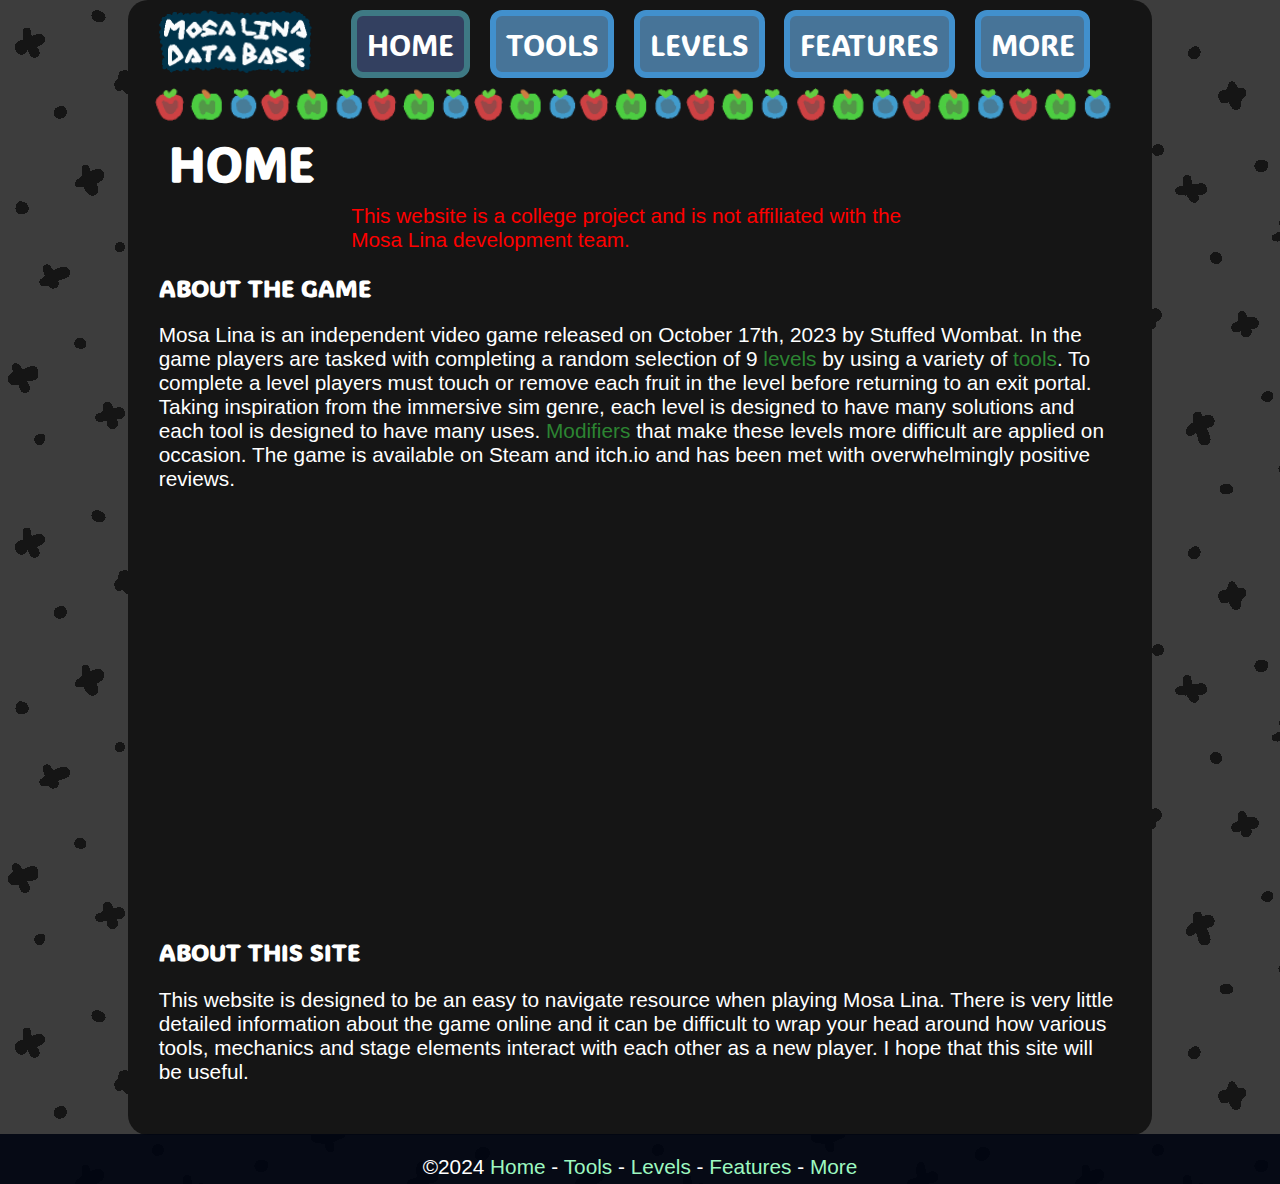
<file: index.html>
<!DOCTYPE html>
<html lang="en">
    <head>
        <meta charset="UTF-8">
        <meta name="viewport" content="width=device-width. initial-scale=1.0">
        <meta http-equiv="X-UA-Compatible" content="ie=edge">
        <meta name="description" content="This is a website with information about the game Mosa Lina">
        <meta name="keywords" content="mosa lina, video game, tools">
        <title>Mosa Lina Database</title>
        <link rel="stylesheet" href="styles/style.css">
        <link rel="icon" href="images/favicon.ico">
        <link rel="preconnect" href="https://fonts.googleapis.com">
        <link rel="preconnect" href="https://fonts.gstatic.com" crossorigin>
        <link href="https://fonts.googleapis.com/css2?family=ADLaM+Display&display=swap" rel="stylesheet">
    </head>
    <body>
        <div id="page-container">
            <div id="content-wrap">
                <main>
                    <header>
                        <img id="logo" src="images/logo.png" alt="Mosa Lina Database logo" width="10">
                        <nav>
                            <ul>
                                <li id="currentpage"><a href="index.html">HOME</a></li>
                                <li><a href="tools.html">TOOLS</a></li>
                                <li><a href="levels.html">LEVELS</a></li>
                                <li><a href="features.html">FEATURES</a></li>
                                <li><a href="more.html">MORE</a></li>
                            </ul>
                        </nav>
                    </header>
                    <img id="divider" src="images/divider.png" alt="divider">
                    <article>
                        <h1>HOME</h1>
                        <p style="color:red; clear: both; width: 60%; margin: auto;">This website is a college project and is not affiliated with the Mosa Lina development team.</p>
                        <h2>ABOUT THE GAME</h2>
                        <p>Mosa Lina is an independent video game released on October 17th, 2023 by Stuffed Wombat. In the game players are tasked with completing a random selection of 9 <a href="levels.html">levels</a> by using a variety of <a href="tools.html">tools</a>. To complete a level players must touch or remove each fruit in the level before returning to an exit portal. Taking inspiration from the immersive sim genre, each level is designed to have many solutions and each tool is designed to have many uses. <a href="features.html">Modifiers</a> that make these levels more difficult are applied on occasion. The game is available on Steam and itch.io and has been met with overwhelmingly positive reviews.</p>
                        <iframe style="border: none;" width="700" height="400" src="https://www.youtube.com/embed/4C82-VxzsII?si=7oJqjSnumqv8o8Gi" title="YouTube video player" allow="accelerometer; autoplay; clipboard-write; encrypted-media; gyroscope; picture-in-picture; web-share" allowfullscreen></iframe>
                    </article>
                    <article>
                    <h2>ABOUT THIS SITE</h2>
                    <p>This website is designed to be an easy to navigate resource when playing Mosa Lina. There is very little detailed information about the game online and it can be difficult to wrap your head around how various tools, mechanics and stage elements interact with each other as a new player. I hope that this site will be useful.</p>
                    </article>
                </main>
                </div>
            <footer>
                <p>&copy;2024 <a href="index.html">Home</a> - <a href="tools.html">Tools</a> - <a href="levels.html">Levels</a> - <a href="features.html">Features</a> - <a href="more.html">More</a></p>
            </footer>
        </div>
    </body>
</file>
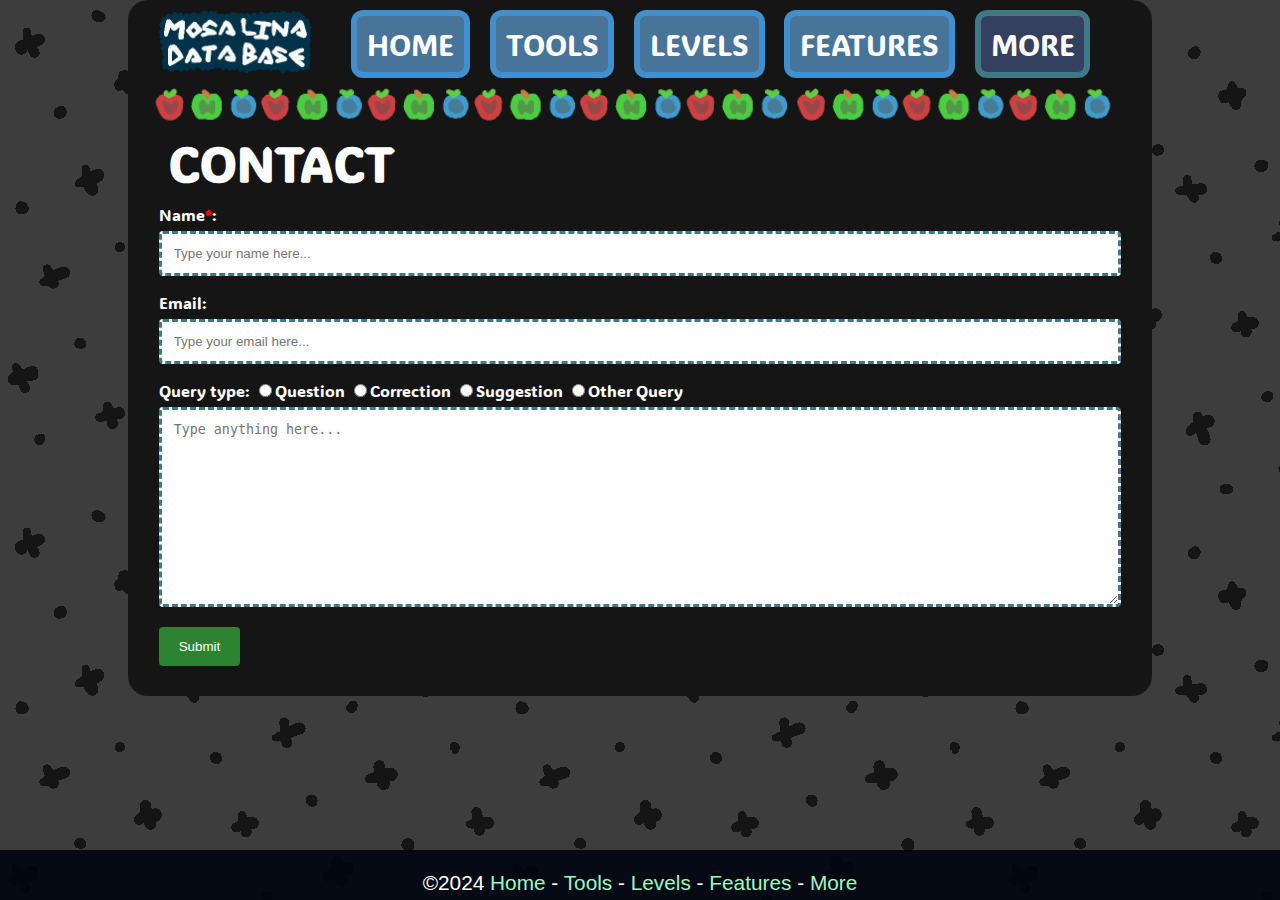
<file: contact.html>
<!DOCTYPE html>
<html lang="en">
    <head>
        <meta charset="UTF-8">
        <meta name="viewport" content="width=device-width. initial-scale=1.0">
        <meta http-equiv="X-UA-Compatible" content="ie=edge">
        <meta name="description" content="This is a contact form for a website about Mosa Lina">
        <meta name="keywords" content="mosa lina, contact, query">
        <title>Mosa Lina Database</title>
        <link rel="stylesheet" href="styles/style.css">
        <link rel="icon" href="images/favicon.ico">
        <link rel="preconnect" href="https://fonts.googleapis.com">
        <link rel="preconnect" href="https://fonts.gstatic.com" crossorigin>
        <link href="https://fonts.googleapis.com/css2?family=ADLaM+Display&display=swap" rel="stylesheet">
    </head>
    <body>
        <div id="page-container">
            <div id="content-wrap">
                <main>
                    <header>
                        <img id="logo" src="images/logo.png" alt="Mosa Lina Database logo" width="10">
                        <nav>
                            <ul>
                                <li><a href="index.html">HOME</a></li>
                                <li><a href="tools.html">TOOLS</a></li>
                                <li><a href="levels.html">LEVELS</a></li>
                                <li><a href="features.html">FEATURES</a></li>
                                <li id="currentpage"><a href="more.html">MORE</a></li>
                            </ul>
                        </nav>
                    </header>
                    <img id="divider" src="images/divider.png" alt="divider">
                    <article>
                        <h1>CONTACT</h1>
                        <form action="http://www.foo.com/" method="get">
                            <label for="name">Name<span class="required">*</span>: </label>
                            <input type="text" id="name" name="name" placeholder="Type your name here...">
                            <label for="email">Email: </label>
                            <input type="text" id="email" name="email" placeholder="Type your email here...">
                            <span>Query type: </span>
                            <input type="radio" id="question" name="querytype" value="question">Question
                            <input type="radio" id="correction" name="querytype" value="correction">Correction
                            <input type="radio" id="suggestion" name="querytype" value="suggestion">Suggestion
                            <input type="radio" id="other" name="querytype" value="other">Other
                            <label for="query">Query</label>
                            <textarea id="query" name="query" placeholder="Type anything here..." style="height:200px"></textarea>
                            <input type="submit" value="Submit">
                        </form>
                    </article>
                </main>
            </div>
            <footer>
                <p>&copy;2024 <a href="index.html">Home</a> - <a href="tools.html">Tools</a> - <a href="levels.html">Levels</a> - <a href="features.html">Features</a> - <a href="more.html">More</a></p>
            </footer>
        </div>
    </body>
</file>
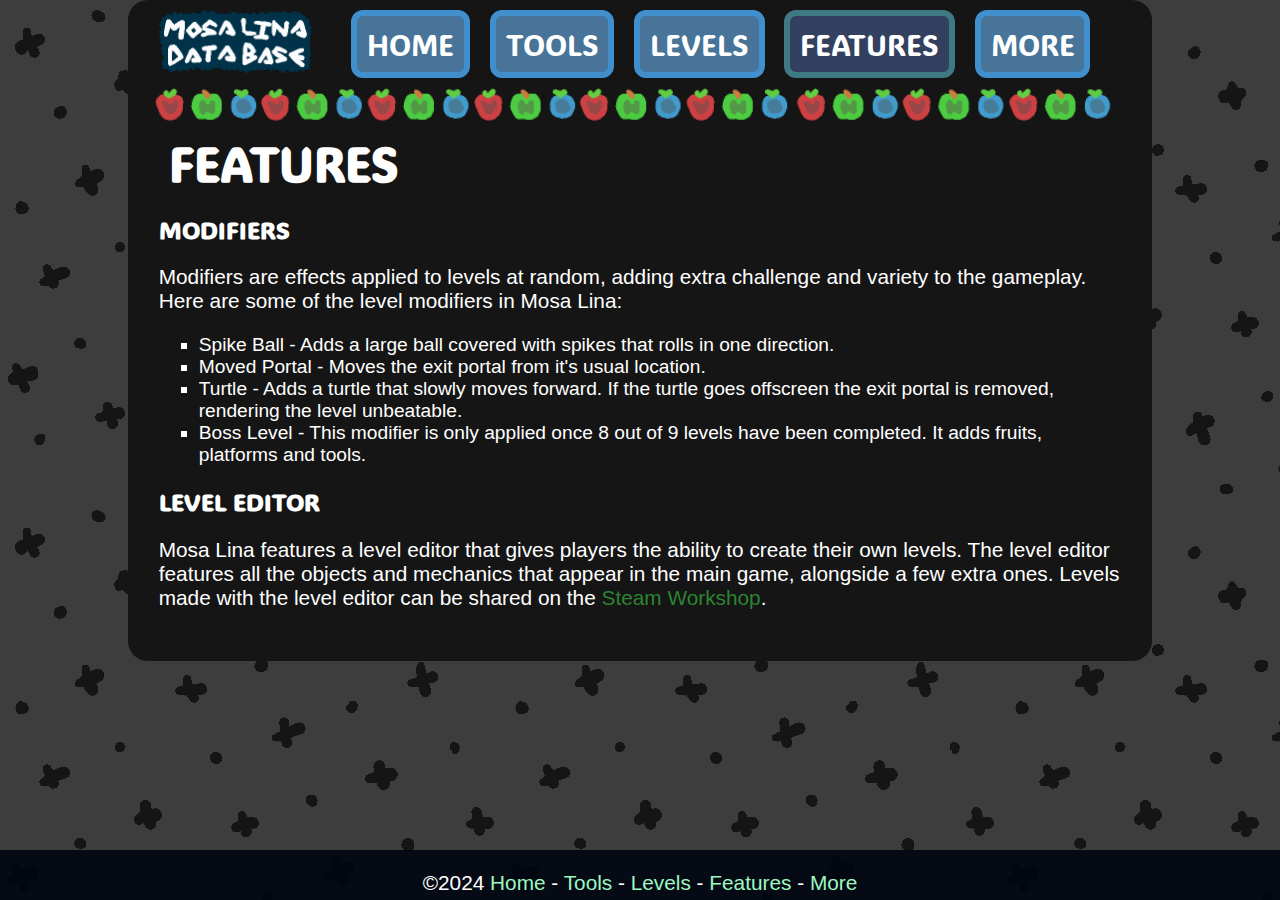
<file: features.html>
<!DOCTYPE html>
<html lang="en">
    <head>
        <meta charset="UTF-8">
        <meta name="viewport" content="width=device-width. initial-scale=1.0">
        <meta http-equiv="X-UA-Compatible" content="ie=edge">
        <meta name="description" content="This is a website with information about the features of the game Mosa Lina">
        <meta name="keywords" content="mosa lina, modifiers, level editor">
        <title>Mosa Lina Database</title>
        <link rel="stylesheet" href="styles/style.css">
        <link rel="icon" href="images/favicon.ico">
        <link rel="preconnect" href="https://fonts.googleapis.com">
        <link rel="preconnect" href="https://fonts.gstatic.com" crossorigin>
        <link href="https://fonts.googleapis.com/css2?family=ADLaM+Display&display=swap" rel="stylesheet">
    </head>
    <body>
        <div id="page-container">
            <div id="content-wrap">
                <main>
                    <header>
                        <img id="logo" src="images/logo.png" alt="Mosa Lina Database logo" width="10">
                        <nav>
                            <ul>
                                <li><a href="index.html">HOME</a></li>
                                <li><a href="tools.html">TOOLS</a></li>
                                <li><a href="levels.html">LEVELS</a></li>
                                <li id="currentpage"><a href="features.html">FEATURES</a></li>
                                <li><a href="more.html">MORE</a></li>
                            </ul>
                        </nav>
                    </header>
                    <img id="divider" src="images/divider.png" alt="divider">
                    <article>
                        <h1>FEATURES</h1>
                        <h2>MODIFIERS</h2>
                        <p>Modifiers are effects applied to levels at random, adding extra challenge and variety to the gameplay. Here are some of the level modifiers in Mosa Lina:</p>
                        <ul id="modlist">
                            <li>Spike Ball - Adds a large ball covered with spikes that rolls in one direction.</li>
                            <li>Moved Portal - Moves the exit portal from it's usual location.</li>
                            <li>Turtle - Adds a turtle that slowly moves forward. If the turtle goes offscreen the exit portal is removed, rendering the level unbeatable.</li>
                            <li>Boss Level - This modifier is only applied once 8 out of 9 levels have been completed. It adds fruits, platforms and tools.</li>
                        </ul>
                    </article>
                    <article>
                    <h2>LEVEL EDITOR</h2>
                    <p>Mosa Lina features a level editor that gives players the ability to create their own levels. The level editor features all the objects and mechanics that appear in the main game, alongside a few extra ones. Levels made with the level editor can be shared on the <a href="https://steamcommunity.com/app/2477090/workshop/">Steam Workshop</a>.</p>
                    </article>
                </main>
            </div>
            <footer>
                <p>&copy;2024 <a href="index.html">Home</a> - <a href="tools.html">Tools</a> - <a href="levels.html">Levels</a> - <a href="features.html">Features</a> - <a href="more.html">More</a></p>
            </footer>
        </div>
    </body>
</file>
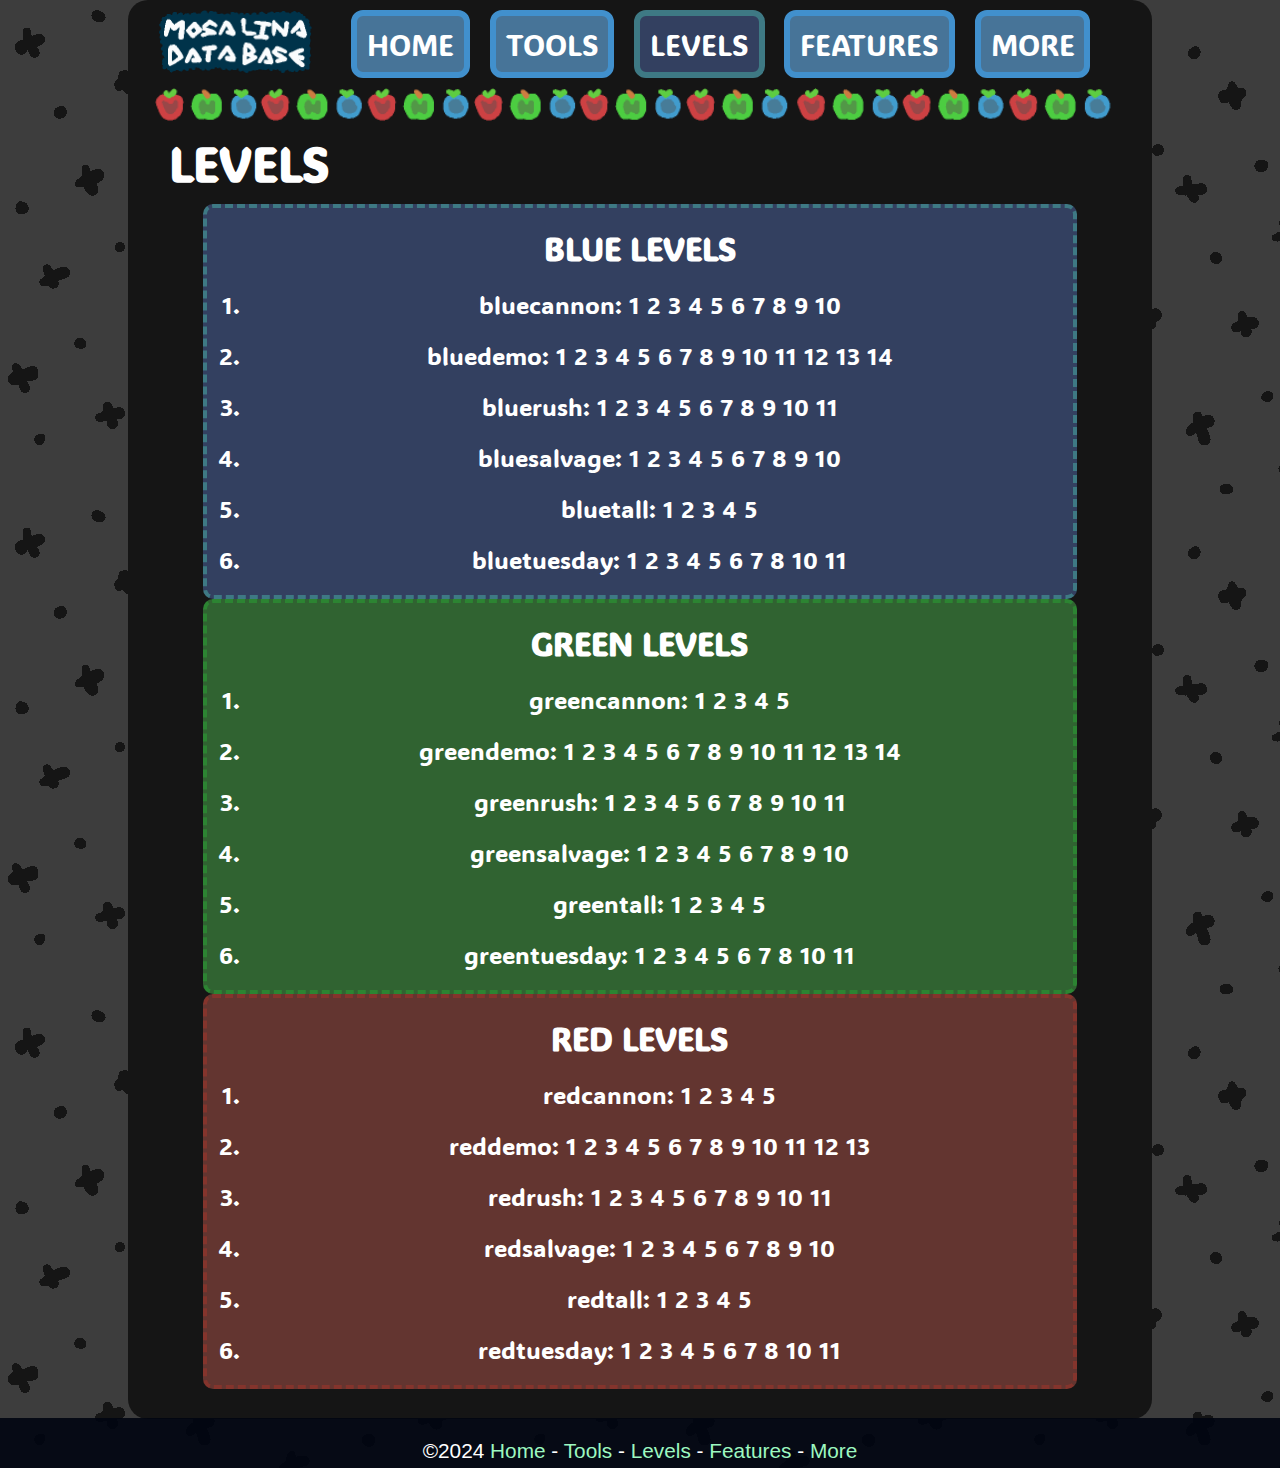
<file: levels.html>
<!DOCTYPE html>
<html lang="en">
    <head>
        <meta charset="UTF-8">
        <meta name="viewport" content="width=device-width. initial-scale=1.0">
        <meta http-equiv="X-UA-Compatible" content="ie=edge">
        <meta name="description" content="A list of levels in Mosa Lina">
        <meta name="keywords" content="mosa lina, levels, red, green, blue">
        <title>Mosa Lina Database</title>
        <link rel="stylesheet" href="styles/style.css">
        <link rel="icon" href="images/favicon.ico">
        <link rel="preconnect" href="https://fonts.googleapis.com">
        <link rel="preconnect" href="https://fonts.gstatic.com" crossorigin>
        <link href="https://fonts.googleapis.com/css2?family=ADLaM+Display&display=swap" rel="stylesheet">
    </head>
    <body>
        <div id="page-container">
            <div id="content-wrap">
                <main>
                    <header>
                        <img id="logo" src="images/logo.png" alt="Mosa Lina Database logo" width="10">
                        <nav>
                            <ul>
                                <li><a href="index.html">HOME</a></li>
                                <li><a href="tools.html">TOOLS</a></li>
                                <li id="currentpage"><a href="levels.html">LEVELS</a></li>
                                <li><a href="features.html">FEATURES</a></li>
                                <li><a href="more.html">MORE</a></li>
                            </ul>
                        </nav>
                    </header>
                    <img id="divider" src="images/divider.png" alt="divider">
                    <article>
                        <h1>LEVELS</h1>
                        <aside id="bluebox">
                            <h2>BLUE LEVELS</h2>
                            <ol>
                                <li>bluecannon: 1 2 3 4 5 6 7 8 9 10</li>
                                <li>bluedemo: 1 2 3 4 5 6 7 8 9 10 11 12 13 14</li>
                                <li>bluerush: 1 2 3 4 5 6 7 8 9 10 11</li>
                                <li>bluesalvage: 1 2 3 4 5 6 7 8 9 10</li>
                                <li>bluetall: 1 2 3 4 5</li>
                                <li>bluetuesday: 1 2 3 4 5 6 7 8 10 11</li>
                            </ol>
                        </aside>
                        <aside id="greenbox">
                            <h2>GREEN LEVELS</h2>
                            <ol>
                                <li>greencannon: 1 2 3 4 5</li>
                                <li>greendemo: 1 2 3 4 5 6 7 8 9 10 11 12 13 14</li>
                                <li>greenrush: 1 2 3 4 5 6 7 8 9 10 11</li>
                                <li>greensalvage: 1 2 3 4 5 6 7 8 9 10</li>
                                <li>greentall: 1 2 3 4 5</li>
                                <li>greentuesday: 1 2 3 4 5 6 7 8 10 11</li>
                            </ol>
                        </aside>
                        <aside id="redbox">
                            <h2>RED LEVELS</h2>
                            <ol>
                                <li>redcannon: 1 2 3 4 5</li>
                                <li>reddemo: 1 2 3 4 5 6 7 8 9 10 11 12 13</li>
                                <li>redrush: 1 2 3 4 5 6 7 8 9 10 11</li>
                                <li>redsalvage: 1 2 3 4 5 6 7 8 9 10</li>
                                <li>redtall: 1 2 3 4 5</li>
                                <li>redtuesday: 1 2 3 4 5 6 7 8 10 11</li>
                            </ol>
                        </aside>
                    </article>
                </main>
            </div>
            <footer>
                <p>&copy;2024 <a href="index.html">Home</a> - <a href="tools.html">Tools</a> - <a href="levels.html">Levels</a> - <a href="features.html">Features</a> - <a href="more.html">More</a></p>
            </footer>
        </div>
    </body>
</file>
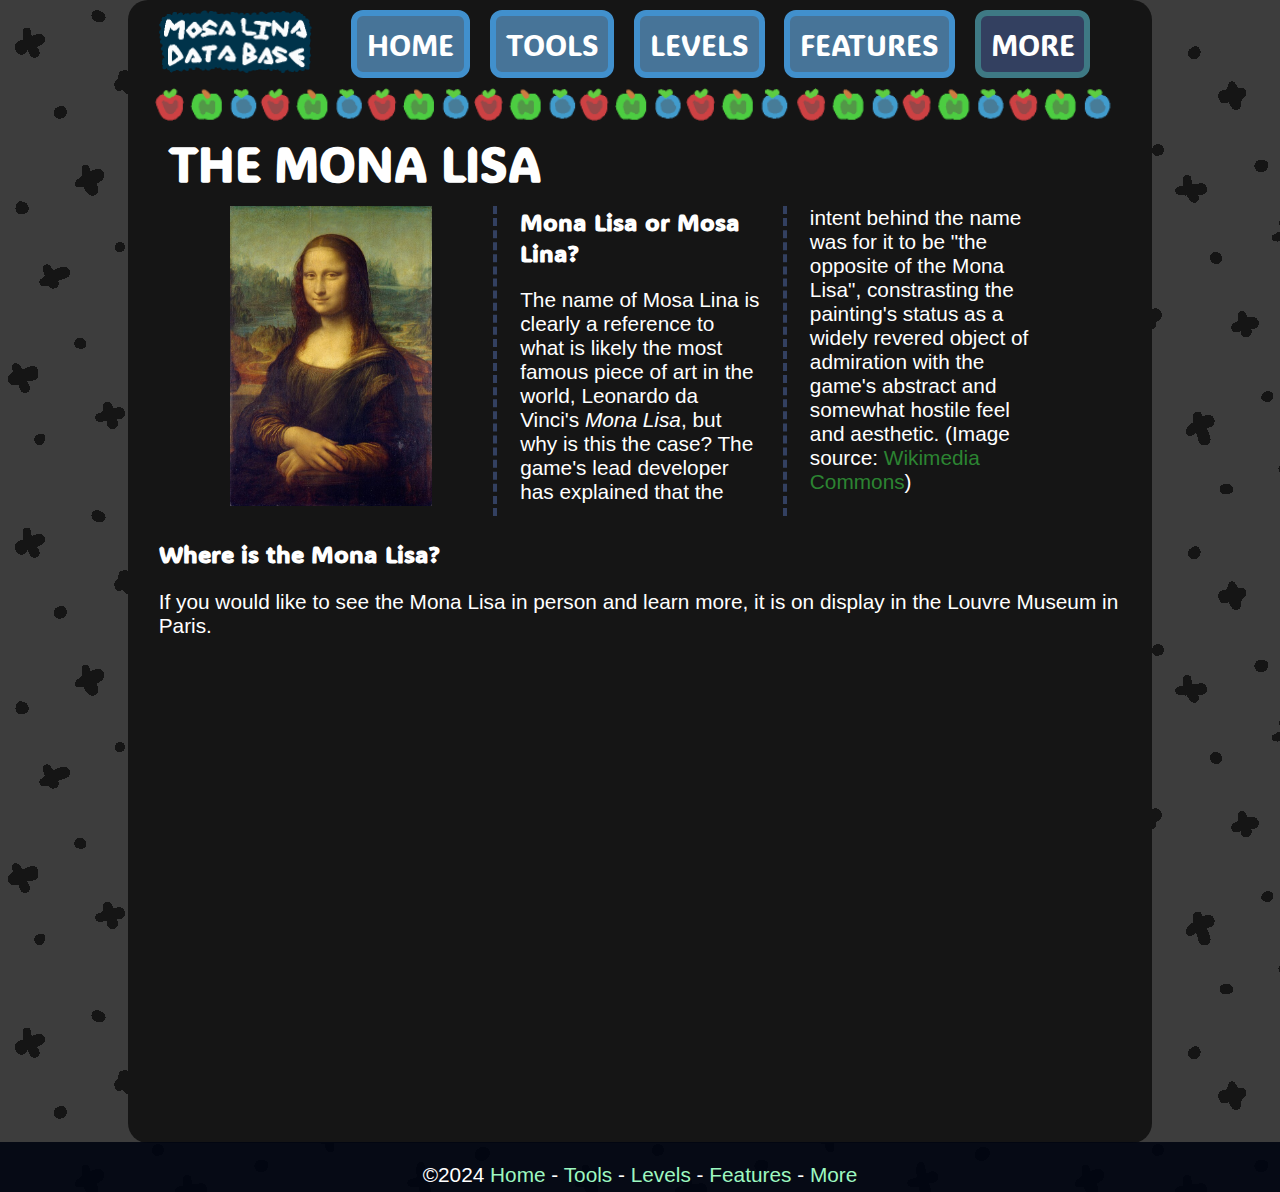
<file: monalisa.html>
<!DOCTYPE html>
<html lang="en">
    <head>
        <meta charset="UTF-8">
        <meta name="viewport" content="width=device-width. initial-scale=1.0">
        <meta http-equiv="X-UA-Compatible" content="ie=edge">
        <meta name="description" content="This is a web page about Mosa Lina and the Mona Lisa">
        <meta name="keywords" content="mosa lina, da vinci, louvre">
        <title>Mosa Lina Database</title>
        <link rel="stylesheet" href="styles/style.css">
        <link rel="icon" href="images/favicon.ico">
        <link rel="preconnect" href="https://fonts.googleapis.com">
        <link rel="preconnect" href="https://fonts.gstatic.com" crossorigin>
        <link href="https://fonts.googleapis.com/css2?family=ADLaM+Display&display=swap" rel="stylesheet">
    </head>
    <body>
        <div id="page-container">
            <div id="content-wrap">
                <main>
                    <header>
                        <img id="logo" src="images/logo.png" alt="Mosa Lina Database logo" width="10">
                        <nav>
                            <ul>
                                <li><a href="index.html">HOME</a></li>
                                <li><a href="tools.html">TOOLS</a></li>
                                <li><a href="levels.html">LEVELS</a></li>
                                <li><a href="features.html">FEATURES</a></li>
                                <li id="currentpage"><a href="more.html">MORE</a></li>
                            </ul>
                        </nav>
                    </header>
                    <img id="divider" src="images/divider.png" alt="divider">
                    <article>
                        <h1>THE MONA LISA</h1>
                    </article>
                    <article class="columns">
                        <img src="images/monalisa.jpg" alt="The Mona Lisa" style="height: 300px;">
                        <h2>Mona Lisa or Mosa Lina?</h2>
                        <p>The name of Mosa Lina is clearly a reference to what is likely the most famous piece of art in the world, Leonardo da Vinci's <span style="font-style: italic;">Mona Lisa</span>, but why is this the case? The game's lead developer has explained that the intent behind the name was for it to be "the opposite of the Mona Lisa", constrasting the painting's status as a widely revered object of admiration with the game's abstract and somewhat hostile feel and aesthetic. (Image source: <a href="https://commons.wikimedia.org/wiki/File:Mona_Lisa,_by_Leonardo_da_Vinci,_from_C2RMF_retouched.jpg">Wikimedia Commons</a>)</p>
                    </article>
                    <article>
                        <h2>Where is the Mona Lisa?</h2>
                        <p>If you would like to see the Mona Lisa in person and learn more, it is on display in the Louvre Museum in Paris.</p>
                        <iframe src="https://www.google.com/maps/embed?pb=!1m18!1m12!1m3!1d2624.87391769865!2d2.335069076163431!3d48.86061460055046!2m3!1f0!2f0!3f0!3m2!1i1024!2i768!4f13.1!3m3!1m2!1s0x47e671d877937b0f%3A0xb975fcfa192f84d4!2sLouvre%20Museum!5e0!3m2!1sen!2sie!4v1713137890538!5m2!1sen!2sie" width="600" height="450" style="border:0;" allowfullscreen="" loading="lazy" referrerpolicy="no-referrer-when-downgrade"></iframe>
                    </article>
                </main>
            </div>
            <footer>
                <p>&copy;2024 <a href="index.html">Home</a> - <a href="tools.html">Tools</a> - <a href="levels.html">Levels</a> - <a href="features.html">Features</a> - <a href="more.html">More</a></p>
            </footer>
        </div>
    </body>
</file>
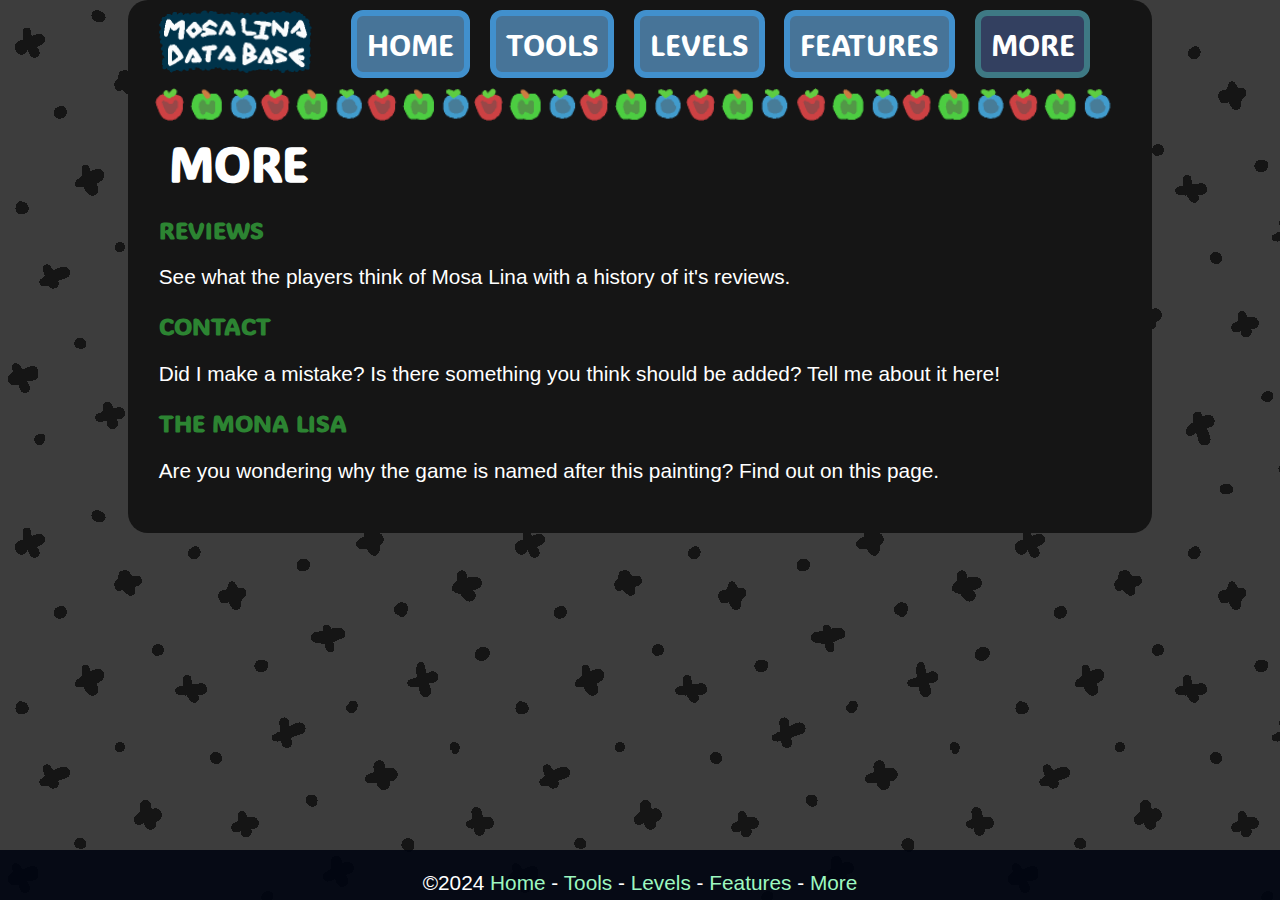
<file: more.html>
<!DOCTYPE html>
<html lang="en">
    <head>
        <meta charset="UTF-8">
        <meta name="viewport" content="width=device-width. initial-scale=1.0">
        <meta http-equiv="X-UA-Compatible" content="ie=edge">
        <meta name="description" content="Additional pages for Mosa Lina Database">
        <meta name="keywords" content="mosa lina, reviews, contact, mona lisa">
        <title>Mosa Lina Database</title>
        <link rel="stylesheet" href="styles/style.css">
        <link rel="icon" href="images/favicon.ico">
        <link rel="preconnect" href="https://fonts.googleapis.com">
        <link rel="preconnect" href="https://fonts.gstatic.com" crossorigin>
        <link href="https://fonts.googleapis.com/css2?family=ADLaM+Display&display=swap" rel="stylesheet">
    </head>
    <body>
        <div id="page-container">
            <div id="content-wrap">
                <main>
                    <header>
                        <img id="logo" src="images/logo.png" alt="Mosa Lina Database logo" width="10">
                        <nav>
                            <ul>
                                <li><a href="index.html">HOME</a></li>
                                <li><a href="tools.html">TOOLS</a></li>
                                <li><a href="levels.html">LEVELS</a></li>
                                <li><a href="features.html">FEATURES</a></li>
                                <li id="currentpage"><a href="more.html">MORE</a></li>
                            </ul>
                        </nav>
                    </header>
                    <img id="divider" src="images/divider.png" alt="divider">
                    <article>
                        <h1>MORE</h1>
                        <h2><a href="reviews.html">REVIEWS</a></h2>
                        <p>See what the players think of Mosa Lina with a history of it's reviews.</p>
                    </article>
                        <article>
                        <h2><a href="contact.html">CONTACT</a></h2>
                        <p>Did I make a mistake? Is there something you think should be added? Tell me about it here!</p>
                    </article>
                    <article>
                        <h2><a href="monalisa.html">THE MONA LISA</a></h2>
                        <p>Are you wondering why the game is named after this painting? Find out on this page.</p>
                    </article>
                </main>
            </div>
            <footer>
                <p>&copy;2024 <a href="index.html">Home</a> - <a href="tools.html">Tools</a> - <a href="levels.html">Levels</a> - <a href="features.html">Features</a> - <a href="more.html">More</a></p>
            </footer>
        </div>
    </body>
</file>
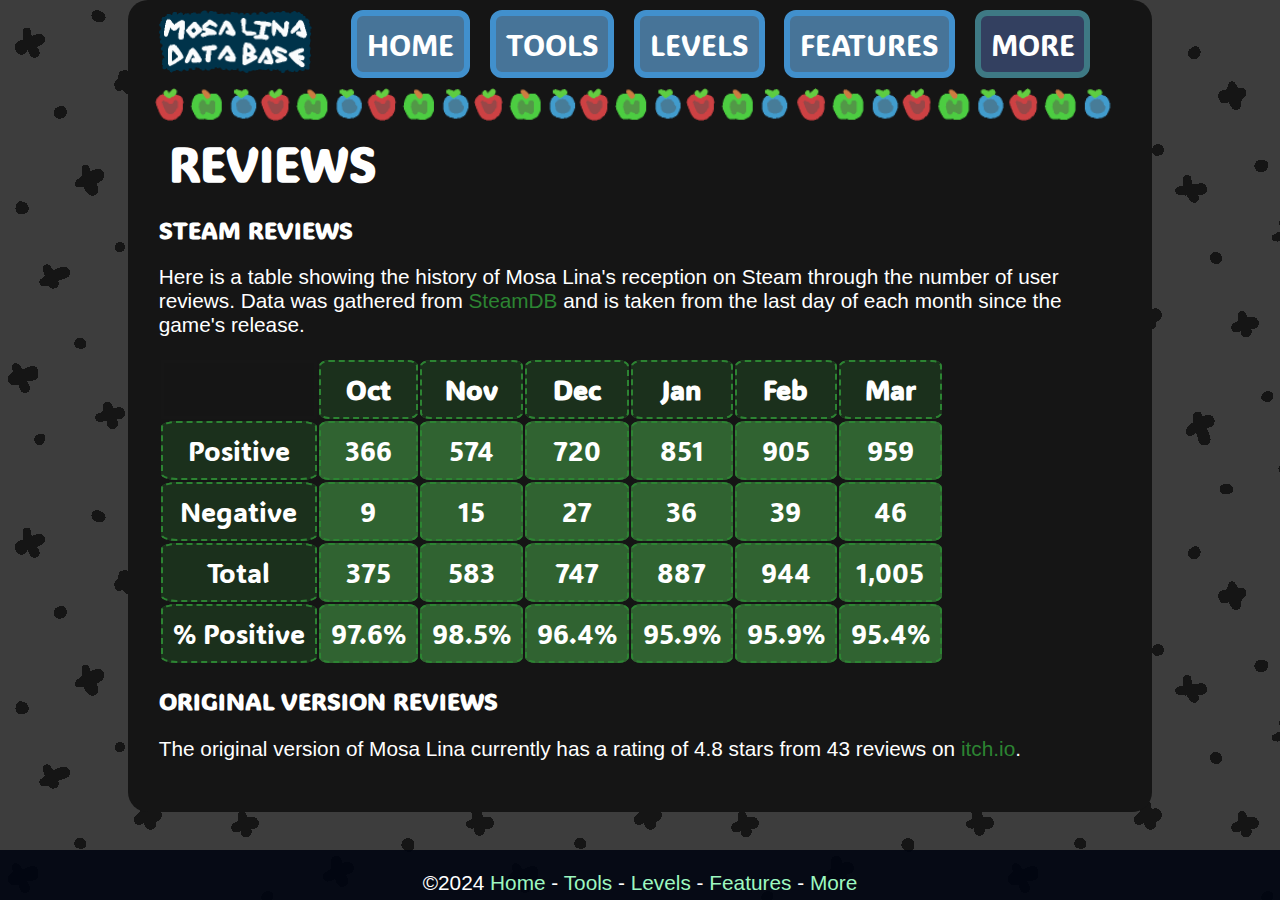
<file: reviews.html>
<!DOCTYPE html>
<html lang="en">
    <head>
        <meta charset="UTF-8">
        <meta name="viewport" content="width=device-width initial-scale=1.0">
        <meta http-equiv="X-UA-Compatible" content="ie=edge">
        <meta name="description" content="This is a web page with information about the reception of the game Mosa Lina">
        <meta name="keywords" content="mosa lina, reviews, steamdb">
        <title>Mosa Lina Database</title>
        <link rel="stylesheet" href="styles/style.css">
        <link rel="icon" href="images/favicon.ico">
        <link rel="preconnect" href="https://fonts.googleapis.com">
        <link rel="preconnect" href="https://fonts.gstatic.com" crossorigin>
        <link href="https://fonts.googleapis.com/css2?family=ADLaM+Display&display=swap" rel="stylesheet">
    </head>
    <body>
        <div id="page-container">
            <div id="content-wrap">
                <main>
                    <header>
                        <img id="logo" src="images/logo.png" alt="Mosa Lina Database logo" width="10">
                        <nav>
                            <ul>
                                <li><a href="index.html">HOME</a></li>
                                <li><a href="tools.html">TOOLS</a></li>
                                <li><a href="levels.html">LEVELS</a></li>
                                <li><a href="features.html">FEATURES</a></li>
                                <li id="currentpage"><a href="more.html">MORE</a></li>
                            </ul>
                        </nav>
                    </header>
                    <img id="divider" src="images/divider.png" alt="divider">
                    <article>
                        <h1>REVIEWS</h1>
                        <h2>STEAM REVIEWS</h2>
                        <p>Here is a table showing the history of Mosa Lina's reception on Steam through the number of user reviews. Data was gathered from <a href="https://steamdb.info/app/2477090/charts/#reviews">SteamDB</a> and is taken from the last day of each month since the game's release.</p>
                        <table>
                            <tr>
                                <th id="blankcell"></th>
                                <th>Oct</th>
                                <th>Nov</th>
                                <th>Dec</th>
                                <th>Jan</th>
                                <th>Feb</th>
                                <th>Mar</th>
                            </tr>
                            <tr>
                                <td class="leftcol">Positive</td>
                                <td>366</td>
                                <td>574</td>
                                <td>720</td>
                                <td>851</td>
                                <td>905</td>
                                <td>959</td>
                            </tr>
                            <tr>
                                <td class="leftcol">Negative</td>
                                <td>9</td>
                                <td>15</td>
                                <td>27</td>
                                <td>36</td>
                                <td>39</td>
                                <td>46</td>
                            </tr>
                            <tr>
                                <td class="leftcol">Total</td>
                                <td>375</td>
                                <td>583</td>
                                <td>747</td>
                                <td>887</td>
                                <td>944</td>
                                <td>1,005</td>
                            </tr>
                            <tr>
                                <td class="leftcol">% Positive</td>
                                <td>97.6%</td>
                                <td>98.5%</td>
                                <td>96.4%</td>
                                <td>95.9%</td>
                                <td>95.9%</td>
                                <td>95.4%</td>
                            </tr>
                        </table>
                    </article>
                    <article>
                        <h2>ORIGINAL VERSION REVIEWS</h2>
                        <p>The original version of Mosa Lina currently has a rating of 4.8 stars from 43 reviews on <a href="https://stuffedwombat.itch.io/mosa-lina">itch.io</a>.</p>
                    </article>
                </main>
            </div>
            <footer>
                <p>&copy;2024 <a href="index.html">Home</a> - <a href="tools.html">Tools</a> - <a href="levels.html">Levels</a> - <a href="features.html">Features</a> - <a href="more.html">More</a></p>
            </footer>
        </div>
    </body>
</file>
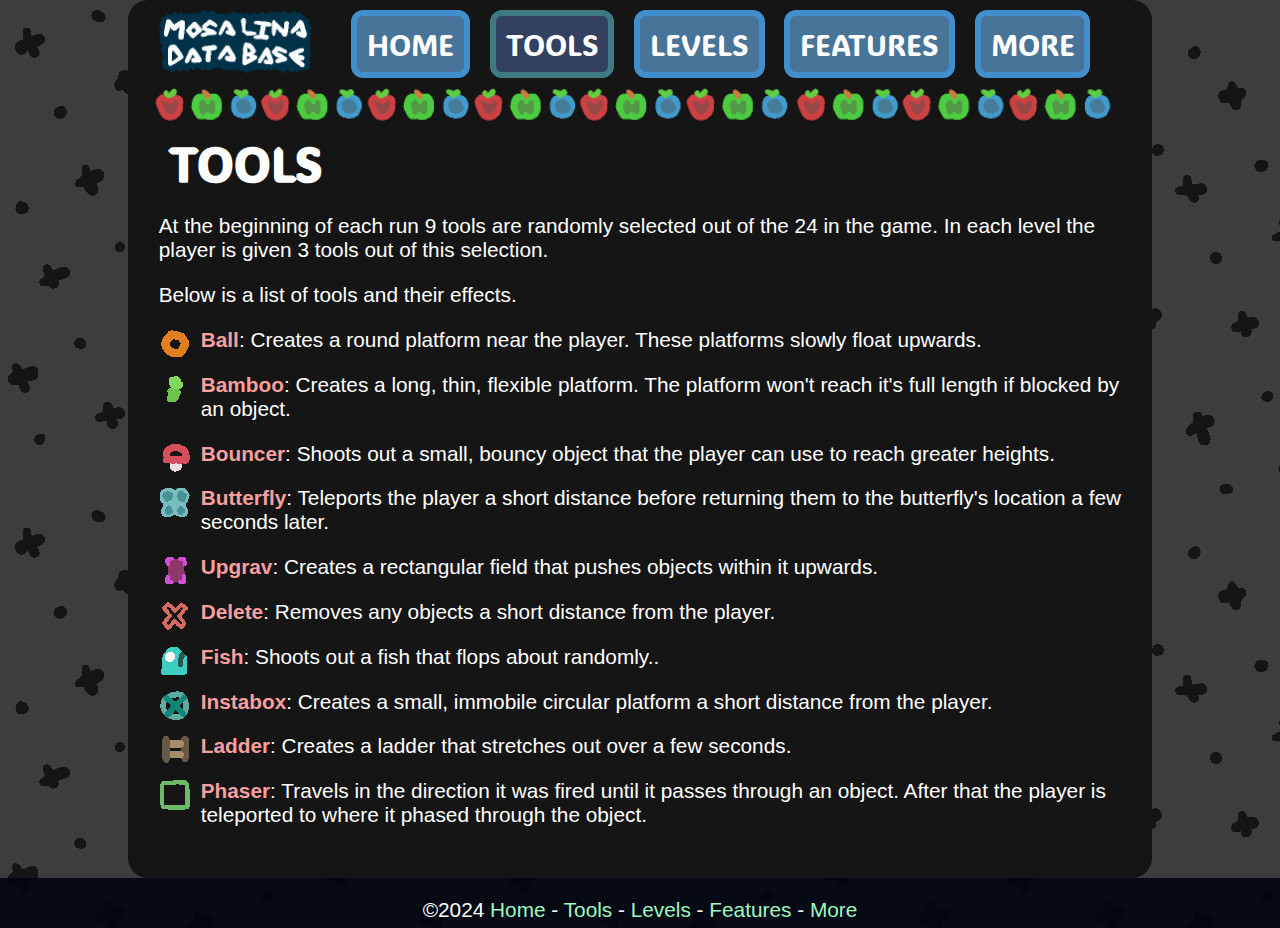
<file: tools.html>
<!DOCTYPE html>
<html lang="en">
    <head>
        <meta charset="UTF-8">
        <meta name="viewport" content="width=device-width. initial-scale=1.0">
        <meta http-equiv="X-UA-Compatible" content="ie=edge">
        <meta name="description" content="This is a list of tools in the game Mosa Lina">
        <meta name="keywords" content="mosa lina, tools, effects">
        <title>Mosa Lina Database</title>
        <link rel="stylesheet" href="styles/style.css">
        <link rel="icon" href="images/favicon.ico">
        <link rel="preconnect" href="https://fonts.googleapis.com">
        <link rel="preconnect" href="https://fonts.gstatic.com" crossorigin>
        <link href="https://fonts.googleapis.com/css2?family=ADLaM+Display&display=swap" rel="stylesheet">
    </head>
    <body>
        <div id="page-container">
            <div id="content-wrap">
                <main>
                    <header>
                        <img id="logo" src="images/logo.png" alt="Mosa Lina Database logo" width="10">
                        <nav>
                            <ul>
                                <li><a href="index.html">HOME</a></li>
                                <li id="currentpage"><a href="tools.html">TOOLS</a></li>
                                <li><a href="levels.html">LEVELS</a></li>
                                <li><a href="features.html">FEATURES</a></li>
                                <li><a href="more.html">MORE</a></li>
                            </ul>
                        </nav>
                    </header>
                    <img id="divider" src="images/divider.png" alt="divider">
                    <article>
                        <h1>TOOLS</h1>
                        <p>At the beginning of each run 9 tools are randomly selected out of the 24 in the game. In each level the player is given 3 tools out of this selection.</p>
                        <p>Below is a list of tools and their effects.</p>
                        <img class="tool" src="images/ball.png" alt="An orange circle, the icon of the ball tool">
                        <p><span class="emp">Ball</span>: Creates a round platform near the player. These platforms slowly float upwards.</p>
                        <img class="tool" src="images/bamboo.png" alt="Two green rectangles, the icon of the bamboo tool">
                        <p><span class="emp">Bamboo</span>: Creates a long, thin, flexible platform. The platform won't reach it's full length if blocked by an object.</p>
                        <img class="tool" src="images/bouncer.png" alt="A mushroom with a red cap, the icon of the bouncer tool">
                        <p><span class="emp">Bouncer</span>: Shoots out a small, bouncy object that the player can use to reach greater heights.</p>
                        <img class="tool" src="images/butterfly.png" alt="A blue butterfly, the icon of the butterfly tool">
                        <p><span class="emp">Butterfly</span>: Teleports the player a short distance before returning them to the butterfly's location a few seconds later.</p>
                        <img class="tool" src="images/upgrav.png" alt="A pink rectangle, the icon of the upgrav tool">
                        <p><span class="emp">Upgrav</span>: Creates a rectangular field that pushes objects within it upwards.</p>
                        <img class="tool" src="images/delete.png" alt="A red X, the icon of the delete tool">
                        <p><span class="emp">Delete</span>: Removes any objects a short distance from the player.</p>
                        <img class="tool" src="images/fish.png" alt="A blue fish head, the icon of the fish tool">
                        <p><span class="emp">Fish</span>: Shoots out a fish that flops about randomly..</p>
                        <img class="tool" src="images/instabox.png" alt="A circle with an X on top of it, the icon of the instabox tool">
                        <p><span class="emp">Instabox</span>: Creates a small, immobile circular platform a short distance from the player.</p>
                        <img class="tool" src="images/ladder.png" alt="A light brown ladder, the icon of the ladder tool">
                        <p><span class="emp">Ladder</span>: Creates a ladder that stretches out over a few seconds.</p>
                        <img class="tool" src="images/phaser.png" alt="A green square, the icon of the phaser tool">
                        <p><span class="emp">Phaser</span>: Travels in the direction it was fired until it passes through an object. After that the player is teleported to where it phased through the object.</p>
                    </article>
                </main>
            </div>
            <footer>
                <p>&copy;2024 <a href="index.html">Home</a> - <a href="tools.html">Tools</a> - <a href="levels.html">Levels</a> - <a href="features.html">Features</a> - <a href="more.html">More</a></p>
            </footer>
        </div>
    </body>
</file>
<file: styles/style.css>
.adlam-display-regular {
  font-family: "ADLaM Display", system-ui;
  font-weight: bold;
  font-style: normal;
}

body {
    font-family: "ADLaM Display", Arial, sans-serif;
    color: white;
    background-color: rgb(61, 61, 61);
    background-image: url('../images/bg.png');
    background-repeat: repeat;
    margin: 0px;
}
main {
    width: 80%;
    padding-bottom: 30px;
    margin: auto;
    background-color: rgb(21, 21, 21);
    border-radius: 20px;
}

#logo {
    float: left;
    margin-left: 30px;
    margin-top: 10px;
    margin-right: 30px;
    height: 15%;
    width: 15%;
}

nav ul {
    text-align: center;
    margin: auto;
}

nav ul li {
    list-style-type: none;
    background-color: rgb(71, 116, 152);
    display: inline;
    float: left;
    padding: 1%;
    margin: 1%;
    border: 6px solid rgb(65, 144, 205);
    border-radius: 12px;
}

nav ul li a {
    text-decoration: none;
    color: white;
    font-size: 1.8em;
    text-align: center;
}

#currentpage {
    background-color: rgb(51, 64, 96);
    border: 6px solid rgb(62, 121, 132);
}

article {
    clear: both;
    margin-left: 3%;
    margin-right: 3%;
}

h1 {
    font-size: 3em;
    margin: 10px;
}

p {
    font-family: Arial, sans-serif;
    font-size: 1.3em;
}
    

footer {
    background-color: rgba(1, 6, 17, 0.914);
    color: white;
    text-align: center;
    padding-bottom: 10px;
    width: 100%;
    margin-top: 10px;
    bottom: 0;
    position: absolute;
    height: 2.5rem;
}

footer p {
    margin-bottom: 0;
}

footer p a {
    color: rgb(157, 248, 192);
    text-decoration: none;
}

aside {
    width: 90%;
    margin: auto;
}
aside h2{
    margin: 20px;
    text-align: center;
    font-size: 2em;
}
aside li{
    font-size: 1.5em;
    text-align: center;
    margin-bottom: 20px;
}
#bluebox {
    background-color: rgb(51, 64, 96);
    border: 4px dashed rgb(62, 121, 132);
    border-radius: 10px;
}

#greenbox {
    background-color: rgb(48, 99, 49);
    border: 4px dashed rgb(44, 132, 50);
    border-radius: 10px;
}

#redbox {
    background-color: rgb(99, 53, 48);
    border: 4px dashed rgb(132, 52, 44);
    border-radius: 10px;
}

.tool {
    float: left;
    margin-right: 10px;
}

a {
    color: rgb(44, 132, 50);
    text-decoration: none ;
}

tr, th, td {
    font-size: 1.3em;
    text-align: center;
    padding: 10px;
    border: 2px dashed rgb(44, 132, 50);
    border-radius: 10%;
    background-color: rgb(48, 99, 49);
    
}

th, .leftcol {
    background-color: rgb(27, 48, 28);
}

#blankcell {
    border: 3px solid rgb(22, 22, 22);
    border-radius: 0;
    background-color: rgb(21, 21, 21);
}

#page-container {
    position: relative;
    min-height: 100vh;
}
  
#content-wrap {
    padding-bottom: 3.1rem;
}

.columns {
    column-count: 3;
    column-rule: 4px dashed rgb(51, 64, 96);
    column-gap: 50px;
    padding: 2px;
    width: 80%;
    margin: auto;
}

input[type=text], select, textarea {
    width: 100%;
    padding: 12px;
    border: 3px dashed rgb(62, 121, 132);
    border-radius: 4px;
    box-sizing: border-box;
    margin-top: 6px;
    margin-bottom: 16px;
    resize: vertical
  }
  
  input[type=submit] {
    background-color: rgb(44, 132, 50);
    color: white;
    padding: 12px 20px;
    border: none;
    border-radius: 4px;
    cursor: pointer;
  }
  
  input[type=submit]:hover {
    background-color: rgb(27, 48, 28);
  }

  #divider {
    width: 95%;
    margin-left: auto;
    margin-right: auto;
    display: block;
  }

  .required {
    font-weight: bold;
    color: red;
  }

  #modlist {
    font-family: Arial, sans-serif;
    font-size: 1.2em;
    list-style-type:square;
  }

  .emp {
    color: rgb(247, 159, 159);
    font-weight: bolder;
  }
</file>
